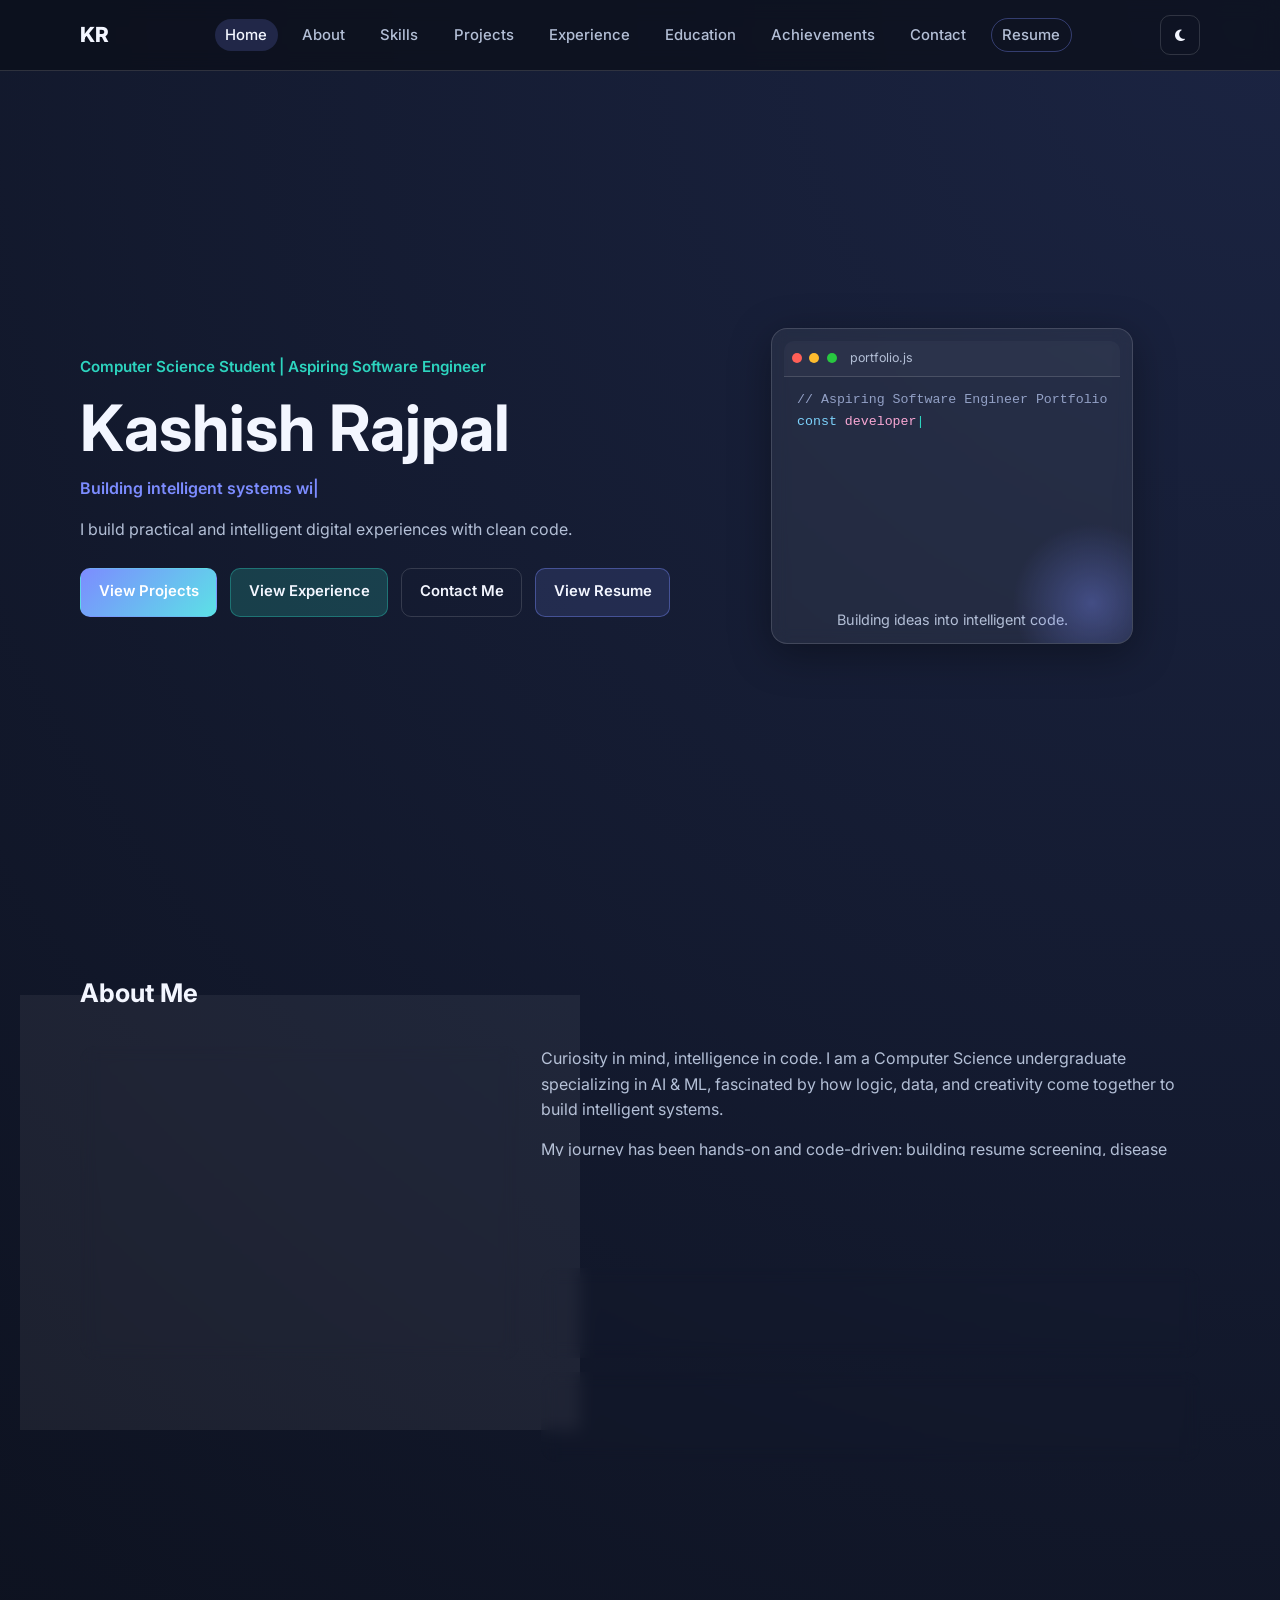
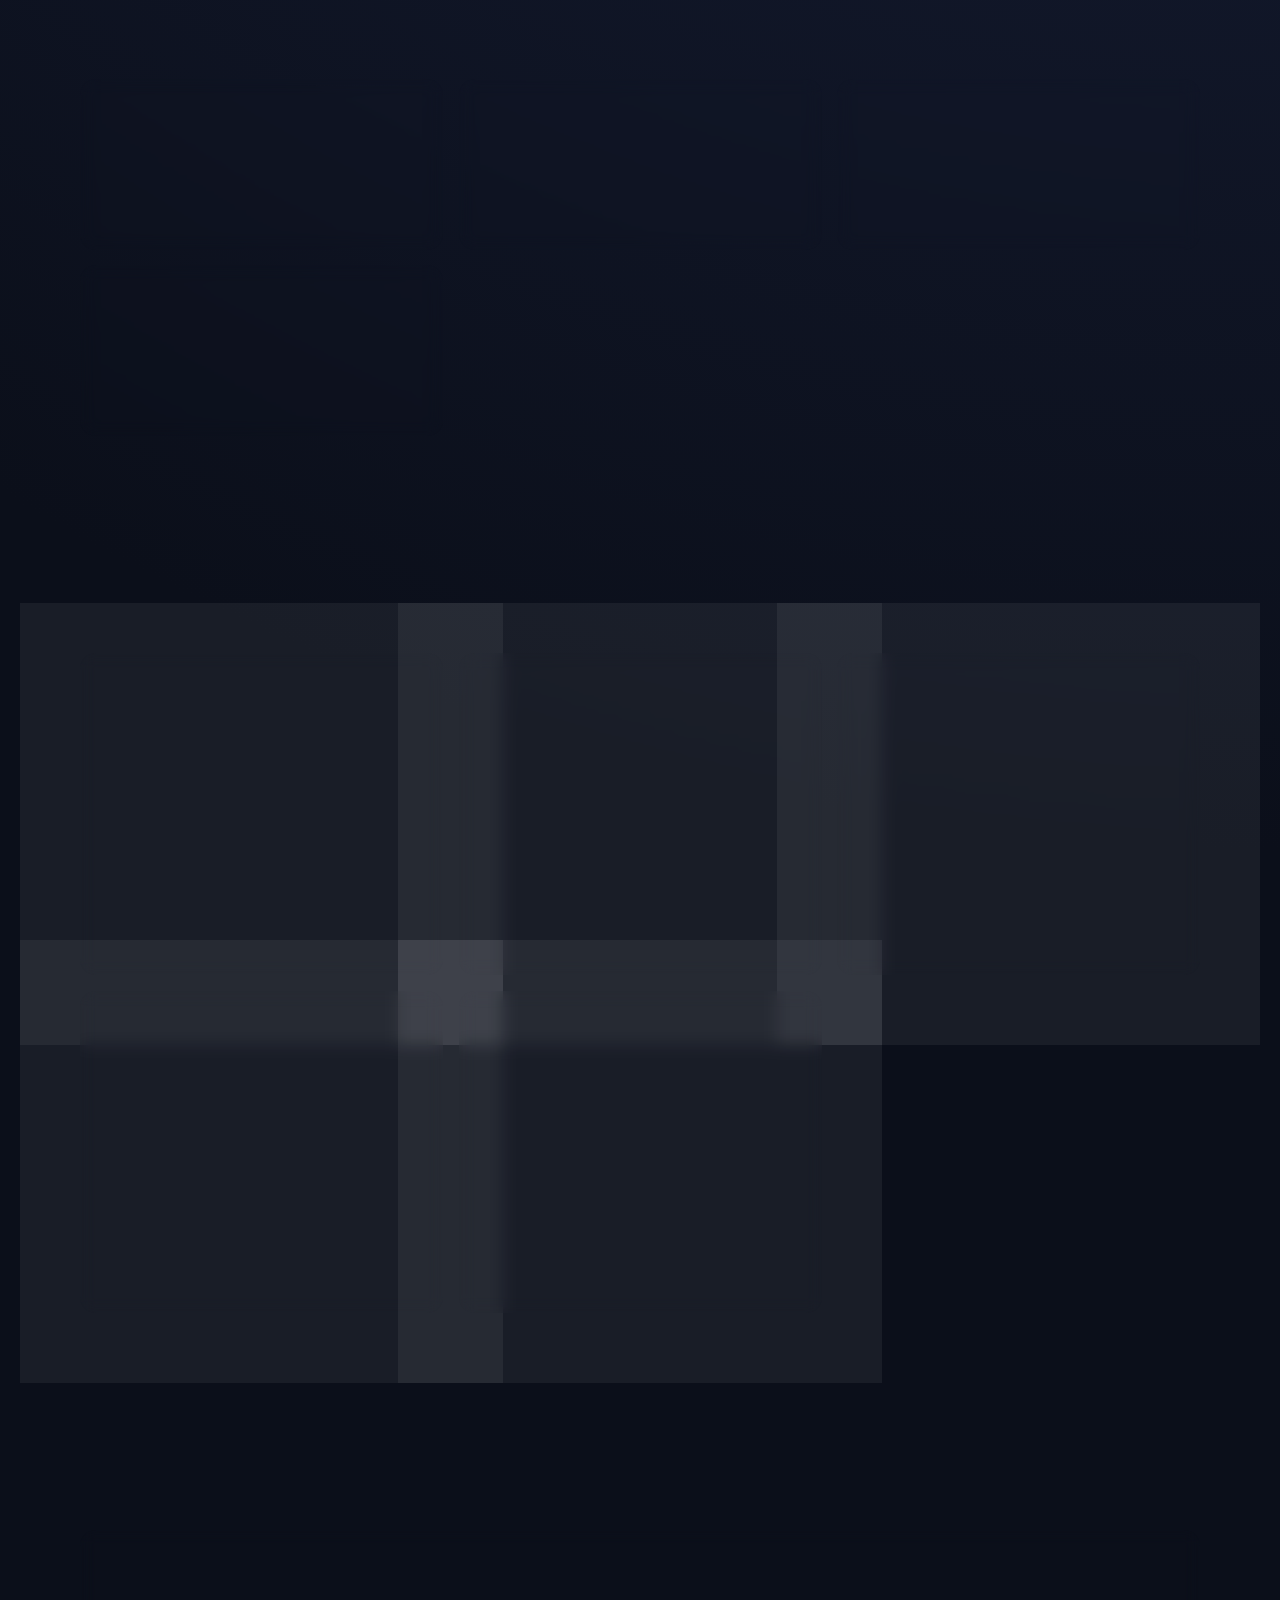
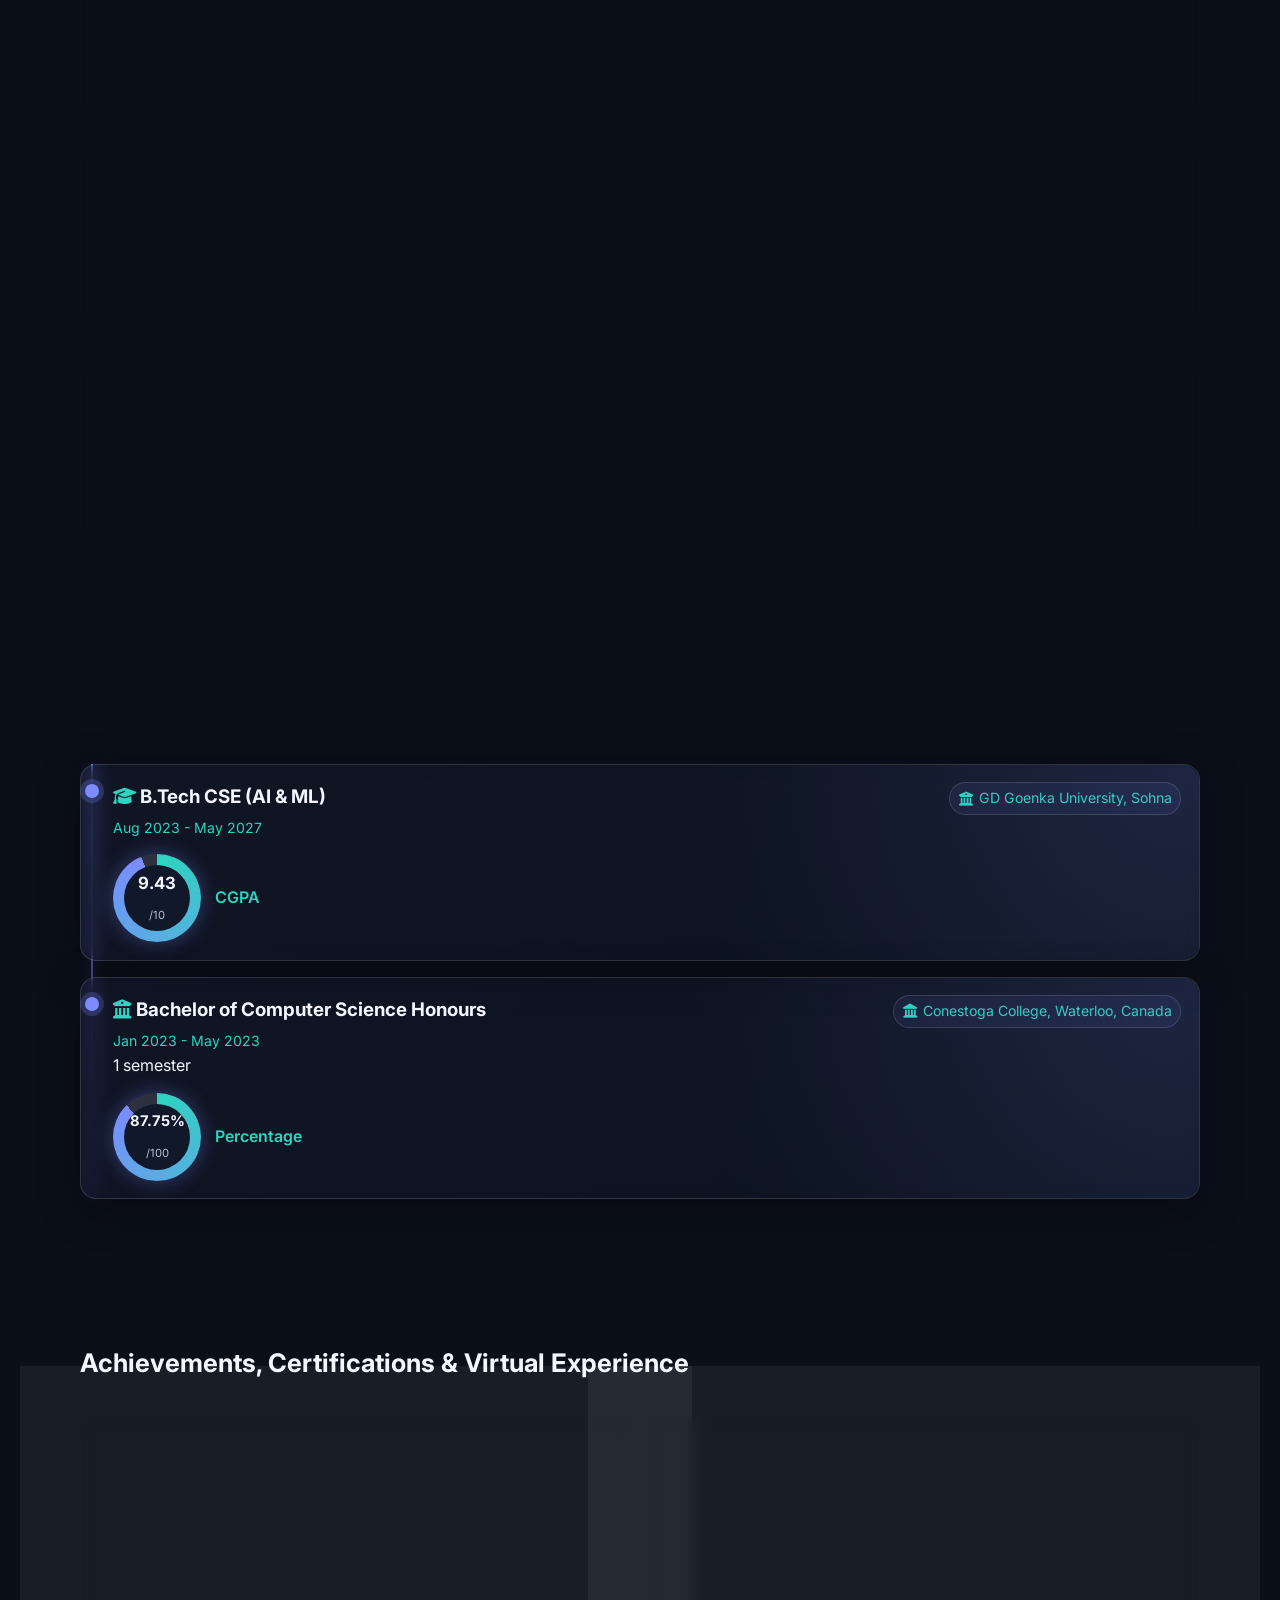
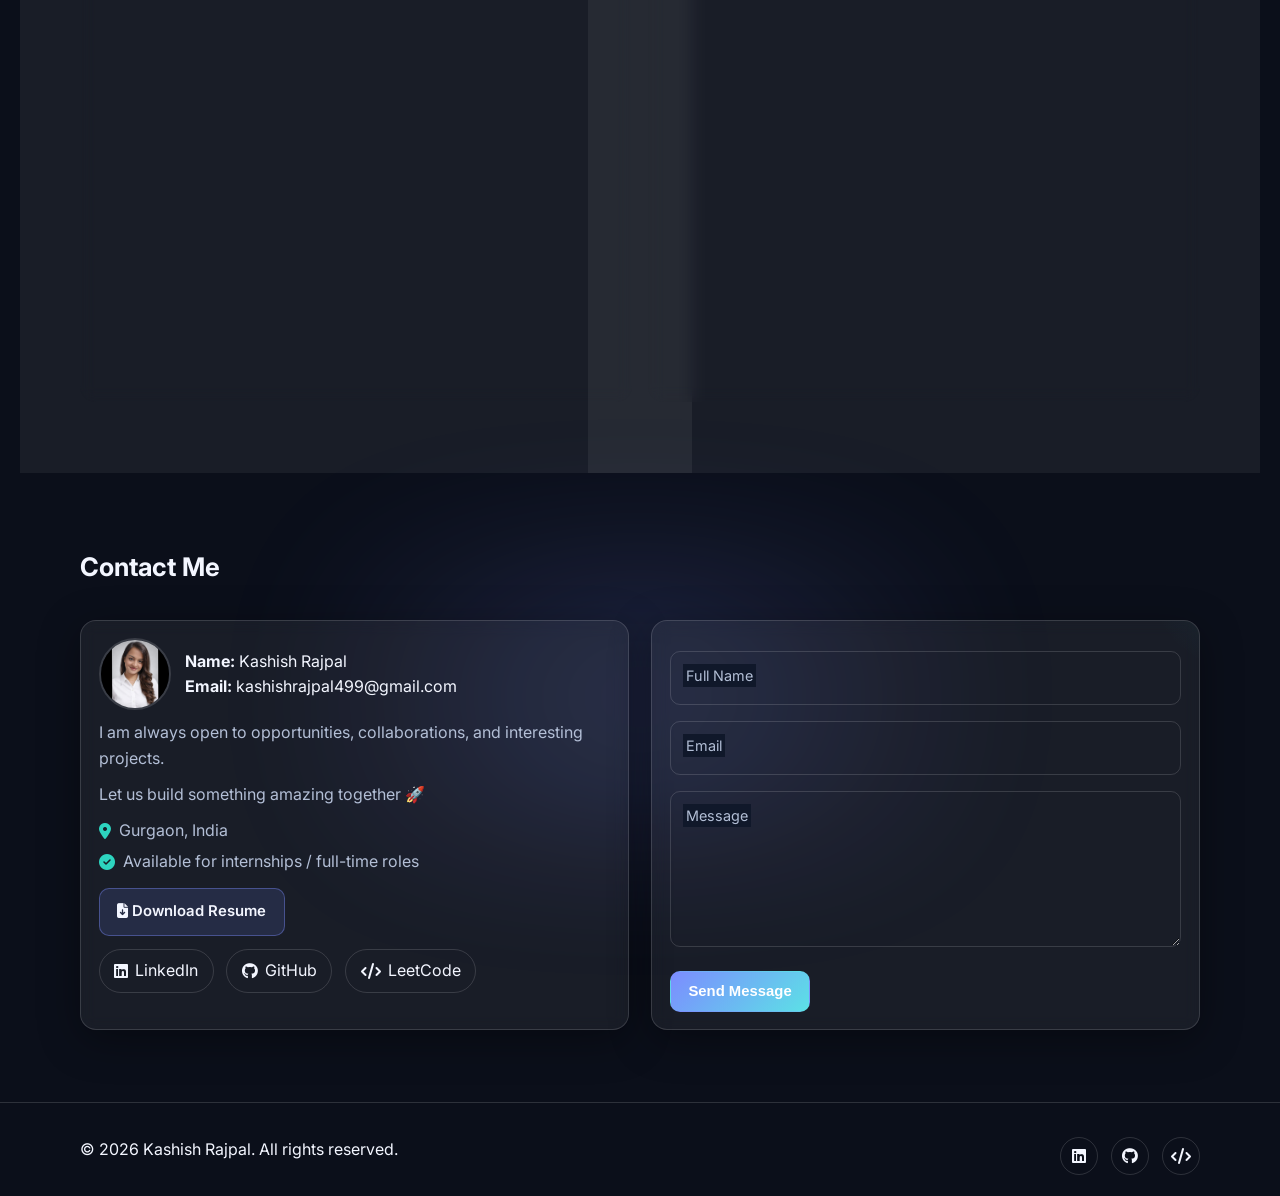
<file: index.html>
<!DOCTYPE html>
<html lang="en">
  <head>
    <meta charset="UTF-8" />
    <meta name="viewport" content="width=device-width, initial-scale=1.0" />
    <meta name="description" content="Modern personal portfolio of Kashish Rajpal." />
    <title>Kashish Rajpal | Portfolio</title>
    <link rel="preconnect" href="https://fonts.googleapis.com" />
    <link rel="preconnect" href="https://fonts.gstatic.com" crossorigin />
    <link
      href="https://fonts.googleapis.com/css2?family=Inter:wght@400;500;600;700;800&display=swap"
      rel="stylesheet"
    />
    <link
      rel="stylesheet"
      href="https://cdnjs.cloudflare.com/ajax/libs/font-awesome/6.5.1/css/all.min.css"
    />
    <link rel="stylesheet" href="style.css" />

    <!-- Google tag (gtag.js) -->
    <script async src="https://www.googletagmanager.com/gtag/js?id=G-M8QBDD6LYK"></script>
    <script>
      window.dataLayer = window.dataLayer || [];
      function gtag(){dataLayer.push(arguments);}
      gtag('js', new Date());

      gtag('config', 'G-M8QBDD6LYK');
    </script>
  </head>
  <body>
    <div id="loader"><div class="loader-ring"></div><p>Loading portfolio...</p></div>

    <header class="header">
      <nav class="navbar container">
        <a href="#home" class="logo">KR</a>
        <button id="menuToggle" class="menu-toggle" aria-label="Toggle navigation">
          <span></span><span></span><span></span>
        </button>
        <ul class="nav-links" id="navLinks">
          <li><a href="#home" class="nav-link active">Home</a></li>
          <li><a href="#about" class="nav-link">About</a></li>
          <li><a href="#skills" class="nav-link">Skills</a></li>
          <li><a href="#projects" class="nav-link">Projects</a></li>
          <li><a href="#experience" class="nav-link">Experience</a></li>
          <li><a href="#education" class="nav-link">Education</a></li>
          <li><a href="#achievements" class="nav-link">Achievements</a></li>
          <li><a href="#contact" class="nav-link">Contact</a></li>
          <li><a href="./Kashish%20Rajpal.pdf" class="nav-link nav-resume-link" target="_blank" rel="noreferrer">Resume</a></li>
        </ul>
        <button id="themeToggle" class="theme-toggle" aria-label="Toggle dark and light mode">
          <i class="fa-solid fa-moon"></i>
        </button>
      </nav>
    </header>

    <main>
      <section id="home" class="hero section">
        <div class="container hero-layout">
          <div class="hero-content">
            <p class="hero-tag">Computer Science Student | Aspiring Software Engineer</p>
            <h1 class="hero-title">Kashish Rajpal</h1>
            <p class="typing-line"><span id="typingText"></span><span class="cursor">|</span></p>
            <p class="hero-intro">I build practical and intelligent digital experiences with clean code.</p>
            <div class="hero-cta">
              <a href="#projects" class="btn btn-primary">View Projects</a>
              <a href="#experience" class="btn btn-secondary">View Experience</a>
              <a href="#contact" class="btn btn-ghost">Contact Me</a>
              <a href="./Kashish%20Rajpal.pdf" class="btn btn-resume" target="_blank" rel="noreferrer">View Resume</a>
            </div>
          </div>
          <div class="hero-image-card card reveal code-editor-card">
            <div class="editor-topbar">
              <span class="dot red"></span>
              <span class="dot yellow"></span>
              <span class="dot green"></span>
              <span class="editor-title">portfolio.js</span>
            </div>
            <pre class="editor-body"><code id="codeTyping"></code><span class="code-cursor">|</span></pre>
            <p class="hero-image-caption">Building ideas into intelligent code.</p>
          </div>
        </div>
      </section>

      <section id="about" class="section reveal">
        <div class="container">
          <h2 class="section-title">About Me</h2>
          <div class="about-grid">
            <div class="about-image-wrap card">
              <img class="about-image" alt="Kashish Rajpal profile" src="Me.png" />
            </div>
            <div>
              <p class="about-text">Curiosity in mind, intelligence in code. I am a Computer Science undergraduate specializing in AI & ML, fascinated by how logic, data, and creativity come together to build intelligent systems.</p>
              <p class="about-text">My journey has been hands-on and code-driven: building resume screening, disease prediction systems, and intelligent games with full-stack architecture.</p>
              <p class="about-text">Currently learning, constantly building, always curious. Looking forward to opportunities where I can turn ideas into intelligent code.</p>
              <div class="about-cards">
                <article class="card mini-card"><h3>Core Interests</h3><p>AI/ML, Generative AI, Full-Stack Development</p></article>
                <article class="card mini-card"><h3>Career Goal</h3><p>Build scalable software that is intelligent and impactful.</p></article>
              </div>
            </div>
          </div>
        </div>
      </section>

      <section id="skills" class="section reveal">
        <div class="container">
          <h2 class="section-title">Skills</h2>
          <div class="skills-grid">
            <article class="card">
              <h3 class="skill-heading"><i class="fa-solid fa-code"></i> Programming Languages</h3>
              <div class="skill-icons">
                <span class="skill-icon"><i class="fa-brands fa-python"></i> Python</span>
                <span class="skill-icon"><i class="fa-brands fa-java"></i> Java</span>
                <span class="skill-icon"><i class="fa-brands fa-php"></i> PHP</span>
              </div>
              <div class="skill-item"><span>C, C++, Java, Python, HTML, CSS, JavaScript, PHP</span></div>
            </article>
            <article class="card">
              <h3 class="skill-heading"><i class="fa-solid fa-brain"></i> Major Technical Areas</h3>
              <div class="skill-icons">
                <span class="skill-icon"><i class="fa-solid fa-diagram-project"></i> DSA</span>
                <span class="skill-icon"><i class="fa-solid fa-robot"></i> AI/ML</span>
              </div>
              <div class="skill-item"><span>Data Structures & Algorithms, Artificial Intelligence & Machine Learning</span></div>
            </article>
            <article class="card">
              <h3 class="skill-heading"><i class="fa-solid fa-database"></i> Databases</h3>
              <div class="skill-icons">
                <span class="skill-icon"><i class="fa-solid fa-server"></i> DBMS</span>
                <span class="skill-icon"><i class="fa-solid fa-leaf"></i> MongoDB</span>
              </div>
              <div class="skill-item"><span>Database Management Systems (DBMS), SQL basics, NoSQL (MongoDB)</span></div>
            </article>
            <article class="card">
              <h3 class="skill-heading"><i class="fa-solid fa-laptop-code"></i> Web & Application Development</h3>
              <div class="skill-icons">
                <span class="skill-icon"><i class="fa-brands fa-html5"></i> HTML5</span>
                <span class="skill-icon"><i class="fa-brands fa-css3-alt"></i> CSS3</span>
                <span class="skill-icon"><i class="fa-brands fa-js"></i> JavaScript</span>
              </div>
              <div class="skill-item"><span>Python, Flask, HTML, CSS, JavaScript, REST APIs</span></div>
            </article>
          </div>
        </div>
      </section>

      <section id="projects" class="section reveal">
        <div class="container">
          <h2 class="section-title">Projects</h2>
          <div class="projects-grid">
            <article class="card project-card"><h3>AI-Based Resume Screening & Job Matching System</h3><p>NLP-based system to analyze resumes and match them with job descriptions using Python and Flask. Implemented text preprocessing, keyword extraction, and similarity scoring.</p><p class="tech">Python, Flask, NLP, ML</p><div class="project-actions"><a class="btn btn-small btn-secondary" href="https://ai-resume-screening-system-1-uh90.onrender.com/" target="_blank" rel="noreferrer">Live Project</a><a class="btn btn-small" href="https://github.com/krajpal9346/AI-Resume-Screening-System" target="_blank" rel="noreferrer">GitHub</a></div></article>
            <article class="card project-card"><h3>AI-Powered Disease Prediction System</h3><p>ML-based web application to predict diseases from user-entered symptoms. Trained and evaluated models using Scikit-learn and integrated frontend with Flask.</p><p class="tech">Python, ML, Scikit-learn, Flask, HTML, CSS, JS</p><div class="project-actions"><a class="btn btn-small btn-secondary" href="https://ai-disease-prediction-system-7vxp.onrender.com/" target="_blank" rel="noreferrer">Live Project</a><a class="btn btn-small" href="https://github.com/krajpal9346/AI-Disease-Prediction-System" target="_blank" rel="noreferrer">GitHub</a></div></article>
            <article class="card project-card"><h3>AI-Powered Tic Tac Toe Game</h3><p>Unbeatable AI opponent using the Minimax algorithm with a real-time web interface.</p><p class="tech">Python, Minimax, Flask, HTML, CSS, JS</p><div class="project-actions"><a class="btn btn-small btn-secondary" href="https://tic-tac-toe-t5uh.onrender.com/" target="_blank" rel="noreferrer">Live Project</a><a class="btn btn-small" href="https://github.com/krajpal9346/tic-tac-toe" target="_blank" rel="noreferrer">GitHub</a></div></article>
            <article class="card project-card"><h3>Sudoku AI – Intelligent Puzzle Game</h3><p>Backtracking-based Sudoku solver with web-based visualization.</p><p class="tech">Python, Backtracking, Flask, HTML, CSS, JS</p><div class="project-actions"><a class="btn btn-small btn-secondary" href="https://sudoku-nc3v.onrender.com/" target="_blank" rel="noreferrer">Live Project</a><a class="btn btn-small" href="https://github.com/krajpal9346/Sudoku" target="_blank" rel="noreferrer">GitHub</a></div></article>
            <article class="card project-card"><h3>AI-based Smart Traffic Monitoring System</h3><p>An intelligent traffic monitoring system that uses computer vision to perform real-time vehicle detection, tracking, speed estimation, and entry/exit counting for efficient traffic analysis and management.</p><p class="tech">Python, YOLOv8 (Ultralytics), OpenCV, NumPy</p><div class="project-actions"><a class="btn btn-small btn-secondary" href="Vehicle Detection.mp4" target="_blank" rel="noreferrer">Live Project</a><a class="btn btn-small" href="https://github.com/krajpal9346/smart-traffic-monitoring-system" target="_blank" rel="noreferrer">GitHub</a></div></article>
          </div>
        </div>
      </section>

      <section id="experience" class="section reveal">
        <div class="container">
          <h2 class="section-title">Experience & Internships</h2>
          <div class="timeline">
            <article class="card timeline-item">
              <h3>Software Engineer Intern - YugaYatra Retail OPC Pvt. Ltd.</h3>
              <span>Mar 2026 - May 2026</span>
              <ul>
                <li>Developed and customized WordPress websites with a focus on performance, responsiveness, and user experience.</li>
                <li>Collaborated with designers and developers to implement modern UI/UX solutions.</li>
                <li>Optimized website layouts, plugins, and content structure to improve usability and load times.</li>
                <li>Actively participated in team discussions, contributing ideas for design and functionality improvements.</li>
              </ul>
            </article>
            <article class="card timeline-item">
              <h3>Senior Sales Executive - Yugen Infra</h3>
              <span>May 2024 - Jul 2024</span>
              <ul>
                <li>Managed client interactions, understanding requirements and delivering tailored real estate solutions.</li>
                <li>Led end-to-end sales processes including pitching, negotiation, and closing deals.</li>
                <li>Coordinated with internal teams and stakeholders to ensure seamless client experience.</li>
                <li>Strengthened communication and persuasion skills while consistently achieving sales targets.</li>
              </ul>
            </article>
            <article class="card timeline-item">
              <h3>Customer Service Executive - Globiva</h3>
              <span>Jun 2023 - Jul 2023</span>
              <ul>
                <li>Handled customer queries efficiently, ensuring high levels of satisfaction and quick resolution.</li>
                <li>Maintained strong communication standards while addressing concerns and providing solutions.</li>
                <li>Improved customer experience by identifying recurring issues and suggesting process enhancements.</li>
                <li>Developed problem-solving and multitasking skills in a fast-paced support environment.</li>
              </ul>
            </article>
          </div>
        </div>
      </section>

      <section id="education" class="section reveal">
        <div class="container">
          <h2 class="section-title">Education</h2>
          <div class="timeline">
            <article class="card timeline-item education-item">
              <div class="edu-top">
                <h3><i class="fa-solid fa-graduation-cap"></i> B.Tech CSE (AI & ML)</h3>
                <span class="uni-icon"><i class="fa-solid fa-building-columns"></i> GD Goenka University, Sohna</span>
              </div>
              <span>Aug 2023 - May 2027</span>
              <div class="cgpa-wrap">
                <div class="cgpa-ring">
                  <div class="cgpa-inner">
                    <strong>9.43</strong>
                    <small>/10</small>
                  </div>
                </div>
                <p class="cgpa-text">CGPA</p>
              </div>
            </article>
            <article class="card timeline-item education-item">
              <div class="edu-top">
                <h3><i class="fa-solid fa-university"></i> Bachelor of Computer Science Honours</h3>
                <span class="uni-icon"><i class="fa-solid fa-landmark"></i> Conestoga College, Waterloo, Canada</span>
              </div>
              <span>Jan 2023 - May 2023</span>
              <p>1 semester</p>
              <div class="cgpa-wrap">
                <div class="cgpa-ring percent-ring">
                  <div class="cgpa-inner">
                    <strong>87.75%</strong>
                    <small>/100</small>
                  </div>
                </div>
                <p class="cgpa-text">Percentage</p>
              </div>
            </article>
          </div>
        </div>
      </section>

      <section id="achievements" class="section reveal">
        <div class="container">
          <h2 class="section-title">Achievements, Certifications & Virtual Experience</h2>
          <div class="achievements-grid">
            <article class="card">
              <h3>Certifications</h3>
              <div class="cert-list">
                <div class="cert-item">
                  <img src="Prepare Data for ML APIs.png" alt="Prepare Data for ML APIs certificate" class="cert-thumb" />
                  <div>
                    <p>Prepare Data for ML APIs - Google Cloud</p>
                    <a class="btn btn-small cert-btn" href="https://www.credly.com/badges/d5bd4edd-1617-46d3-95bc-21a7b9b082a3/linked_in_profile" target="_blank" rel="noreferrer">View Certificate</a>
                  </div>
                </div>
                <div class="cert-item">
                  <img src="Introduction to AI concepts.png" alt="Introduction to AI concepts certificate" class="cert-thumb" />
                  <div>
                    <p>Introduction to AI Concepts - Microsoft</p>
                    <a class="btn btn-small cert-btn" href="https://learn.microsoft.com/en-us/users/kashishrajpal-9728/achievements/q5cpgk6e?ref=https%3A%2F%2F" target="_blank" rel="noreferrer">View Certificate</a>
                  </div>
                </div>
                <div class="cert-item">
                  <img src="introduction to Generative AI.png" alt="Introduction to Generative AI certificate" class="cert-thumb" />
                  <div>
                    <p>Introduction to Generative AI - Google Cloud</p>
                    <a class="btn btn-small cert-btn" href="https://www.skills.google/public_profiles/5e66479c-3683-473e-93e6-ff243db1da87/badges/20928504?utm_medium=social&utm_source=linkedin&utm_campaign=ql-social-share#GenerativeAI" target="_blank" rel="noreferrer">View Certificate</a>
                  </div>
                </div>
                <div class="cert-item">
                  <img src="DSA.png" alt="Data Structures and Algorithms certificate" class="cert-thumb" />
                  <div>
                    <p>Data Structures & Algorithms - GeeksforGeeks</p>
                    <a class="btn btn-small cert-btn" href="https://media.geeksforgeeks.org/certificates/1773986870/592b2ae9409a249e99a07adb7bd9bab6.pdf" target="_blank" rel="noreferrer">View Certificate</a>
                  </div>
                </div>
              </div>
            </article>
            <article class="card">
              <h3>Virtual Experience</h3>
              <div class="cert-list">
                <div class="cert-item">
                  <img src="Deloitte.png" alt="Deloitte Technology Job Simulation certificate" class="cert-thumb" />
                  <div>
                    <p>Deloitte Australia - Technology Job Simulation</p>
                    <a class="btn btn-small cert-btn" href="https://www.theforage.com/completion-certificates/9PBTqmSxAf6zZTseP/udmxiyHeqYQLkTPvf_9PBTqmSxAf6zZTseP_694011a6af171cf17d5d21eb_1765895598568_completion_certificate.pdf" target="_blank" rel="noreferrer">View Certificate</a>
                  </div>
                </div>
                <div class="cert-item">
                  <img src="Tata.png" alt="Tata GenAI Powered Data Analytics certificate" class="cert-thumb" />
                  <div>
                    <p>Tata Group - GenAI Powered Data Analytics Job Simulation</p>
                    <a class="btn btn-small cert-btn" href="https://www.theforage.com/completion-certificates/ifobHAoMjQs9s6bKS/gMTdCXwDdLYoXZ3wG_ifobHAoMjQs9s6bKS_694011a6af171cf17d5d21eb_1765913014585_completion_certificate.pdf" target="_blank" rel="noreferrer">View Certificate</a>
                  </div>
                </div>
                <div class="cert-item">
                  <img src="JP Morgan.png" alt="JPMorganChase Software Engineering Job Simulation certificate" class="cert-thumb" />
                  <div>
                    <p>JPMorganChase - Software Engineering Job Simulation</p>
                    <a class="btn btn-small cert-btn" href="https://www.theforage.com/completion-certificates/Sj7temL583QAYpHXD/E6McHJDKsQYh79moz_Sj7temL583QAYpHXD_694011a6af171cf17d5d21eb_1769104567434_completion_certificate.pdf" target="_blank" rel="noreferrer">View Certificate</a>
                  </div>
                </div>
              </div>
            </article>
          </div>
        </div>
      </section>

      <section id="contact" class="section reveal contact-section">
        <div class="container">
          <h2 class="section-title">Contact Me</h2>
          <div class="contact-grid">
            <div class="card contact-info-card">
              <div class="contact-profile">
                <img
                  src="Me.png"
                  alt="Kashish Rajpal profile photo"
                  class="contact-avatar"
                />
                <div>
                  <p><strong>Name:</strong> Kashish Rajpal</p>
                  <p><strong>Email:</strong> <a href="mailto:kashishrajpal499@gmail.com">kashishrajpal499@gmail.com</a></p>
                </div>
              </div>
              <p class="contact-intro">I am always open to opportunities, collaborations, and interesting projects.</p>
              <p class="contact-intro">Let us build something amazing together 🚀</p>
              <div class="contact-meta">
                <p><i class="fa-solid fa-location-dot"></i> Gurgaon, India</p>
                <p><i class="fa-solid fa-circle-check"></i> Available for internships / full-time roles</p>
              </div>
              <div class="quick-actions">
                <a class="btn btn-resume" href="./Kashish%20Rajpal.pdf" download><i class="fa-solid fa-file-arrow-down"></i> Download Resume</a>
              </div>
              <div class="socials social-enhanced">
                <a class="linkedin" href="https://www.linkedin.com/in/kashish-rajpal/" target="_blank" rel="noreferrer"><i class="fa-brands fa-linkedin"></i><span>LinkedIn</span></a>
                <a class="github" href="https://github.com/krajpal9346" target="_blank" rel="noreferrer"><i class="fa-brands fa-github"></i><span>GitHub</span></a>
                <a class="leetcode" href="https://leetcode.com/u/Kashish_rjpl/" target="_blank" rel="noreferrer"><i class="fa-solid fa-code"></i><span>LeetCode</span></a>
              </div>
            </div>
            <form action="https://api.web3forms.com/submit" method="POST" class="card contact-form" id="contactForm">
              
              <input type="hidden" name="access_key" value="4a5b188e-b26a-4420-8ca3-30952e4f549d">

              <div class="input-group">
                <input id="fullName" type="text" name="name"placeholder=" " required>
                <label for="fullName">Full Name</label>
              </div>

              <div class="input-group">
                <input id="email" type="email" name="email" placeholder=" " required>
                <label for="email">Email</label>
              </div>

              <div class="input-group">
                <textarea id="message" rows="5" name="message" placeholder=" " required></textarea>
                <label for="message">Message</label>
              </div>

              <button type="submit" class="btn btn-primary">Send Message</button>

            </form>
          </div>
        </div>
      </section>
    </main>

    <button id="scrollTopBtn" aria-label="Scroll to top"><i class="fa-solid fa-arrow-up"></i></button>

    <footer class="footer">
      <div class="container footer-content">
        <p>© <span id="year"></span> Kashish Rajpal. All rights reserved.</p>
        <div class="socials">
          <a href="https://www.linkedin.com/in/kashish-rajpal/" target="_blank" rel="noreferrer"><i class="fa-brands fa-linkedin"></i></a>
          <a href="https://github.com/krajpal9346" target="_blank" rel="noreferrer"><i class="fa-brands fa-github"></i></a>
          <a href="https://leetcode.com/u/Kashish_rjpl/" target="_blank" rel="noreferrer"><i class="fa-solid fa-code"></i></a>
        </div>
      </div>
    </footer>
    <script src="script.js"></script>
  </body>
</html>
</file>
<file: style.css>
:root { --bg:#0b0f1a; --bg-soft:#10182a; --text:#f3f6ff; --text-muted:#b3bfd6; --primary:#7c8cff; --secondary:#2dd4bf; --card:rgba(255,255,255,.06); --border:rgba(255,255,255,.14); --shadow:0 10px 40px rgba(0,0,0,.35);}
body.light { --bg:#f6f7fb; --bg-soft:#fff; --text:#0e1729; --text-muted:#4b5b78; --primary:#4f46e5; --secondary:#0f766e; --card:rgba(0,0,0,.03); --border:rgba(0,0,0,.12); --shadow:0 10px 30px rgba(41,54,86,.14);}
*{margin:0;padding:0;box-sizing:border-box} html{scroll-behavior:smooth}
body{font-family:"Inter",sans-serif;background:radial-gradient(circle at top right,#1b2442,var(--bg) 40%);color:var(--text);line-height:1.6;transition:.3s}
body.light{background:linear-gradient(180deg,#eff3ff,var(--bg) 30%)}
.container{width:min(1120px,92%);margin:0 auto}.section{padding:4.5rem 0}.section-title{font-size:clamp(1.6rem,2vw,2rem);margin-bottom:2rem}
.card{background:var(--card);border:1px solid var(--border);border-radius:16px;box-shadow:var(--shadow);backdrop-filter:blur(8px)}
.header{position:sticky;top:0;z-index:1000;background:rgba(11,15,26,.75);backdrop-filter:blur(10px);border-bottom:1px solid var(--border)}
body.light .header{background:rgba(246,247,251,.9)}.navbar{min-height:70px;display:flex;align-items:center;justify-content:space-between;gap:1rem}
.logo{text-decoration:none;color:var(--text);font-weight:800;font-size:1.3rem}.nav-links{display:flex;list-style:none;gap:.9rem}
.nav-link{color:var(--text-muted);text-decoration:none;font-weight:500;font-size:.93rem;padding:.45rem .65rem;border-radius:999px;transition:.25s}
.nav-link:hover,.nav-link.active{color:var(--text);background:rgba(124,140,255,.18)}
.nav-resume-link{border:1px solid rgba(124,140,255,.35)}
.theme-toggle,.menu-toggle{border:1px solid var(--border);background:transparent;color:var(--text);border-radius:10px;cursor:pointer}
.theme-toggle{width:40px;height:40px}.menu-toggle{display:none;flex-direction:column;gap:4px;width:40px;height:40px;justify-content:center;align-items:center}
.menu-toggle span{width:18px;height:2px;background:var(--text);border-radius:6px}
.hero{min-height:calc(100vh - 70px);display:grid;place-items:center}
.hero-layout{display:grid;gap:1.2rem;align-items:center}
.hero-content{text-align:center;animation:fadeInUp .9s ease both}
.hero-tag{color:var(--secondary);font-weight:600;font-size:.95rem}.hero-title{font-size:clamp(2rem,8vw,4rem);line-height:1.15;margin:.7rem 0}
.typing-line{color:var(--primary);min-height:1.8rem;font-weight:600}.cursor{animation:blink .8s infinite}.hero-intro{max-width:650px;margin:.75rem auto 1.6rem;color:var(--text-muted)}
.hero-cta{display:flex;gap:.8rem;justify-content:center;flex-wrap:wrap}.btn{text-decoration:none;border:1px solid transparent;border-radius:10px;padding:.72rem 1.1rem;font-size:.93rem;font-weight:600;transition:.2s}
.hero-image-card{position:relative;max-width:360px;padding:1rem;margin:0 auto;overflow:hidden}
.hero-image-card::after{content:"";position:absolute;inset:auto -40px -40px auto;width:160px;height:160px;background:radial-gradient(circle,var(--primary),transparent 70%);opacity:.35}
.hero-image{width:100%;aspect-ratio:4/5;object-fit:cover;border-radius:14px;border:1px solid var(--border)}
.hero-image-caption{margin-top:.7rem;color:var(--text-muted);font-size:.9rem;text-align:center}
.code-editor-card{max-width:430px;padding:.75rem}
.editor-topbar{display:flex;align-items:center;gap:.45rem;padding:.45rem .5rem;border-bottom:1px solid var(--border);background:rgba(255,255,255,.03);border-radius:10px 10px 0 0}
.dot{width:10px;height:10px;border-radius:50%;display:inline-block}
.dot.red{background:#ff5f57}.dot.yellow{background:#febc2e}.dot.green{background:#28c840}
.editor-title{margin-left:.4rem;font-size:.78rem;color:var(--text-muted)}
.editor-body{margin:0;min-height:220px;padding:.8rem .8rem .3rem;font-family:Consolas,"Courier New",monospace;font-size:.83rem;line-height:1.6;white-space:pre-wrap;word-break:break-word;color:#b8c6ff}
.code-key{color:#7dd3fc}.code-fn{color:#f9a8d4}.code-str{color:#86efac}.code-com{color:#93a1c6}
.code-cursor{color:var(--secondary);animation:blink .8s infinite}
.btn:hover{transform:translateY(-2px)}.btn-primary{background:linear-gradient(135deg,var(--primary),#5ce1e6);color:#fff}.btn-secondary{background:rgba(45,212,191,.2);color:var(--text);border-color:rgba(45,212,191,.35)}
.btn-ghost{border-color:var(--border);color:var(--text)}.btn-small{display:inline-block;margin-top:1rem;background:rgba(124,140,255,.2);color:var(--text)}
.btn-resume{border-color:rgba(124,140,255,.4);color:var(--text);background:rgba(124,140,255,.14)}
.about-grid,.contact-grid{display:grid;gap:1.4rem}.about-image-wrap{padding:1rem;display:grid;place-items:center}.about-image{width:280px;max-width:100%;aspect-ratio:1/1;border-radius:50%;object-fit:cover;border:3px solid rgba(124,140,255,.45)}
.about-text{color:var(--text-muted);margin-bottom:.9rem}.about-cards{display:grid;gap:.9rem}.mini-card{padding:1rem}
.skills-grid,.projects-grid,.achievements-grid{display:grid;grid-template-columns:1fr;gap:1rem}.skills-grid .card,.project-card,.achievements-grid .card,.contact-grid .card,.timeline-item{padding:1.1rem}
.skill-heading{display:flex;align-items:center;gap:.5rem}
.skill-heading i{color:var(--secondary)}
.skill-icons{display:flex;flex-wrap:wrap;gap:.45rem;margin-top:.55rem}
.skill-icon{display:inline-flex;align-items:center;gap:.35rem;padding:.28rem .55rem;border-radius:999px;border:1px solid var(--border);font-size:.78rem;color:var(--text-muted);background:rgba(124,140,255,.08)}
.skill-item{margin-top:.8rem}.progress{margin-top:.35rem;height:8px;border-radius:999px;background:rgba(255,255,255,.12);overflow:hidden}body.light .progress{background:rgba(0,0,0,.1)}
.progress div{width:0;height:100%;border-radius:inherit;background:linear-gradient(90deg,var(--primary),var(--secondary));transition:width 1s ease}
.project-card{transition:.25s}.project-card:hover{transform:translateY(-6px) scale(1.01);box-shadow:0 14px 40px rgba(124,140,255,.22)}.tech{color:var(--secondary);margin-top:.55rem;font-size:.9rem}
.project-actions{display:flex;gap:.55rem;flex-wrap:wrap}
.timeline{position:relative;display:grid;gap:1rem}
.timeline::before{content:"";position:absolute;left:11px;top:0;width:2px;height:100%;background:linear-gradient(var(--primary),transparent);box-shadow:0 0 14px rgba(124,140,255,.45)}
.timeline-item{position:relative;padding-left:2rem;transition:transform .2s ease,box-shadow .25s ease;background:linear-gradient(120deg,rgba(124,140,255,.05),rgba(45,212,191,.02))}
.timeline-item:hover{transform:translateY(-3px);box-shadow:0 14px 34px rgba(124,140,255,.2)}
.timeline-item::before{content:"";position:absolute;left:4px;top:1.2rem;width:14px;height:14px;border-radius:50%;background:var(--primary);box-shadow:0 0 0 5px rgba(124,140,255,.22);animation:pulseDot 2s infinite}
.timeline-item span{color:var(--secondary);font-size:.88rem}
.timeline-item::after{content:"";position:absolute;inset:0;border-radius:16px;background:radial-gradient(circle at top right,rgba(124,140,255,.16),transparent 45%);pointer-events:none}
ul{padding-left:1.1rem}.socials{margin-top:.8rem;display:flex;gap:.8rem}.socials a{width:38px;height:38px;border-radius:50%;display:grid;place-items:center;color:var(--text);text-decoration:none;border:1px solid var(--border);transition:.2s}
.socials a:hover{transform:translateY(-3px);background:rgba(124,140,255,.22)}
#contact .socials{flex-wrap:wrap}
#contact .socials a{width:auto;height:auto;border-radius:999px;display:inline-flex;align-items:center;gap:.45rem;padding:.5rem .9rem}
.contact-section{position:relative}
.contact-section::before{content:"";position:absolute;inset:10% 8% auto;height:320px;background:radial-gradient(circle,var(--primary),transparent 65%);filter:blur(70px);opacity:.18;pointer-events:none}
.contact-info-card{padding:1.2rem}
.contact-profile{display:flex;gap:.9rem;align-items:center}
.contact-avatar{width:72px;height:72px;border-radius:50%;object-fit:cover;border:2px solid var(--border)}
.contact-profile a{color:var(--text);text-decoration:none}
.contact-intro{color:var(--text-muted);margin-top:.65rem}
.contact-meta{margin-top:.65rem;display:grid;gap:.35rem}
.contact-meta p{margin:0;color:var(--text-muted);display:flex;align-items:center;gap:.5rem}
.contact-meta i{color:var(--secondary)}
.quick-actions{display:flex;flex-wrap:wrap;gap:.55rem;margin-top:.8rem}
.social-enhanced a{position:relative;transition:transform .2s ease,box-shadow .2s ease,border-color .2s ease,background .2s ease}
.social-enhanced a:hover{transform:translateY(-3px) scale(1.03)}
.social-enhanced .linkedin:hover{border-color:#0a66c2;box-shadow:0 0 14px rgba(10,102,194,.35);background:rgba(10,102,194,.12)}
.social-enhanced .github:hover{border-color:#a8b0bf;box-shadow:0 0 14px rgba(168,176,191,.28);background:rgba(168,176,191,.12)}
.social-enhanced .leetcode:hover{border-color:#f89f1b;box-shadow:0 0 14px rgba(248,159,27,.32);background:rgba(248,159,27,.12)}
.contact-form{position:relative;overflow:hidden}
.contact-form::before{content:"";position:absolute;inset:-40% -30% auto auto;width:220px;height:220px;background:radial-gradient(circle,var(--secondary),transparent 70%);opacity:.12;pointer-events:none}
.input-group{position:relative;margin:.8rem 0 1rem}
.contact-form input,.contact-form textarea{width:100%;padding:1rem .85rem .65rem;border-radius:10px;border:1px solid var(--border);background:transparent;color:var(--text);font:inherit;transition:border-color .25s ease,box-shadow .25s ease}
.input-group label{position:absolute;left:.8rem;top:.8rem;color:var(--text-muted);font-size:.9rem;pointer-events:none;transition:.2s ease;background:var(--bg-soft);padding:0 .2rem}
.contact-form input:focus,.contact-form textarea:focus{outline:none;border-color:var(--primary);box-shadow:0 0 0 3px rgba(124,140,255,.22)}
.input-group input:focus+label,.input-group textarea:focus+label,.input-group input:not(:placeholder-shown)+label,.input-group textarea:not(:placeholder-shown)+label{top:-.55rem;font-size:.75rem;color:var(--secondary)}
.contact-form .invalid{border-color:#ff7b7b!important;box-shadow:0 0 0 3px rgba(255,123,123,.2)!important}
.form-message{margin-top:.8rem;font-size:.9rem}
.education-item .edu-top{display:flex;justify-content:space-between;gap:.6rem;align-items:flex-start;flex-wrap:wrap}
.education-item .edu-top h3 i{color:var(--secondary)}
.uni-icon{display:inline-flex;align-items:center;gap:.35rem;padding:.25rem .55rem;border:1px solid var(--border);border-radius:999px;color:var(--text-muted);font-size:.8rem;background:rgba(124,140,255,.08)}
.cgpa-wrap{display:flex;align-items:center;gap:.9rem;margin-top:.85rem}
.cgpa-ring{width:88px;height:88px;border-radius:50%;background:conic-gradient(var(--secondary) 0deg, var(--primary) 339deg, rgba(255,255,255,.12) 339deg 360deg);display:grid;place-items:center;box-shadow:0 0 20px rgba(124,140,255,.35);animation:ringIn 1.2s ease}
.percent-ring{background:conic-gradient(var(--secondary) 0deg, var(--primary) 316deg, rgba(255,255,255,.12) 316deg 360deg)}
.cgpa-inner{width:66px;height:66px;border-radius:50%;background:var(--bg-soft);display:grid;place-items:center;line-height:1}
.cgpa-inner strong{font-size:1.05rem}
.cgpa-inner small{font-size:.7rem;color:var(--text-muted)}
.percent-ring .cgpa-inner strong{font-size:.92rem}
.cgpa-text{font-weight:600;color:var(--secondary)}
.footer{border-top:1px solid var(--border);padding:1.3rem 0}.footer-content{display:flex;justify-content:space-between;align-items:center;flex-wrap:wrap;gap:.8rem}
#scrollTopBtn{position:fixed;right:20px;bottom:20px;z-index:900;width:42px;height:42px;border-radius:50%;border:1px solid var(--border);color:var(--text);background:rgba(124,140,255,.25);cursor:pointer;display:none}
#loader{position:fixed;inset:0;background:var(--bg);display:grid;place-items:center;z-index:2000}#loader p{color:var(--text-muted)}
.loader-ring{width:52px;height:52px;border:4px solid rgba(255,255,255,.15);border-top-color:var(--primary);border-radius:50%;animation:spin 1s linear infinite}
.reveal{opacity:0;transform:translateY(22px);transition:opacity .7s ease,transform .7s ease}.reveal.show{opacity:1;transform:translateY(0)}
.cert-list{display:grid;gap:.85rem}
.cert-item{display:grid;grid-template-columns:140px 1fr;gap:1rem;align-items:center;padding:.6rem;border:1px solid var(--border);border-radius:12px;background:rgba(255,255,255,.02)}
.cert-thumb{width:140px;height:95px;object-fit:cover;border-radius:8px;border:1px solid var(--border)}
.cert-item p{margin:0;color:var(--text-muted)}
.cert-btn{margin-top:.55rem}
@keyframes spin{to{transform:rotate(360deg)}}@keyframes blink{50%{opacity:0}}@keyframes fadeInUp{from{opacity:0;transform:translateY(20px)}to{opacity:1;transform:translateY(0)}}
@keyframes pulseDot{0%,100%{transform:scale(1)}50%{transform:scale(1.18)}}
@keyframes ringIn{from{transform:scale(.8);opacity:.4}to{transform:scale(1);opacity:1}}
@media (max-width:900px){.menu-toggle{display:flex}.nav-links{position:absolute;top:70px;left:0;right:0;background:var(--bg-soft);flex-direction:column;padding:1rem;border-bottom:1px solid var(--border);display:none}.nav-links.open{display:flex}}
@media (min-width:768px){.about-grid{grid-template-columns:.8fr 1.2fr;align-items:start}.skills-grid,.achievements-grid,.contact-grid{grid-template-columns:repeat(2,1fr)}.projects-grid{grid-template-columns:repeat(2,1fr)}}
@media (min-width:900px){.hero-layout{grid-template-columns:1.1fr .9fr}.hero-content{text-align:left}.hero-intro{margin:.75rem 0 1.6rem}.hero-cta{justify-content:flex-start}}
@media (min-width:1024px){.skills-grid{grid-template-columns:repeat(3,1fr)}.projects-grid{grid-template-columns:repeat(3,1fr)}}
@media (max-width:520px){.cert-item{grid-template-columns:1fr}.cert-thumb{width:100%;height:170px}}
</file>
